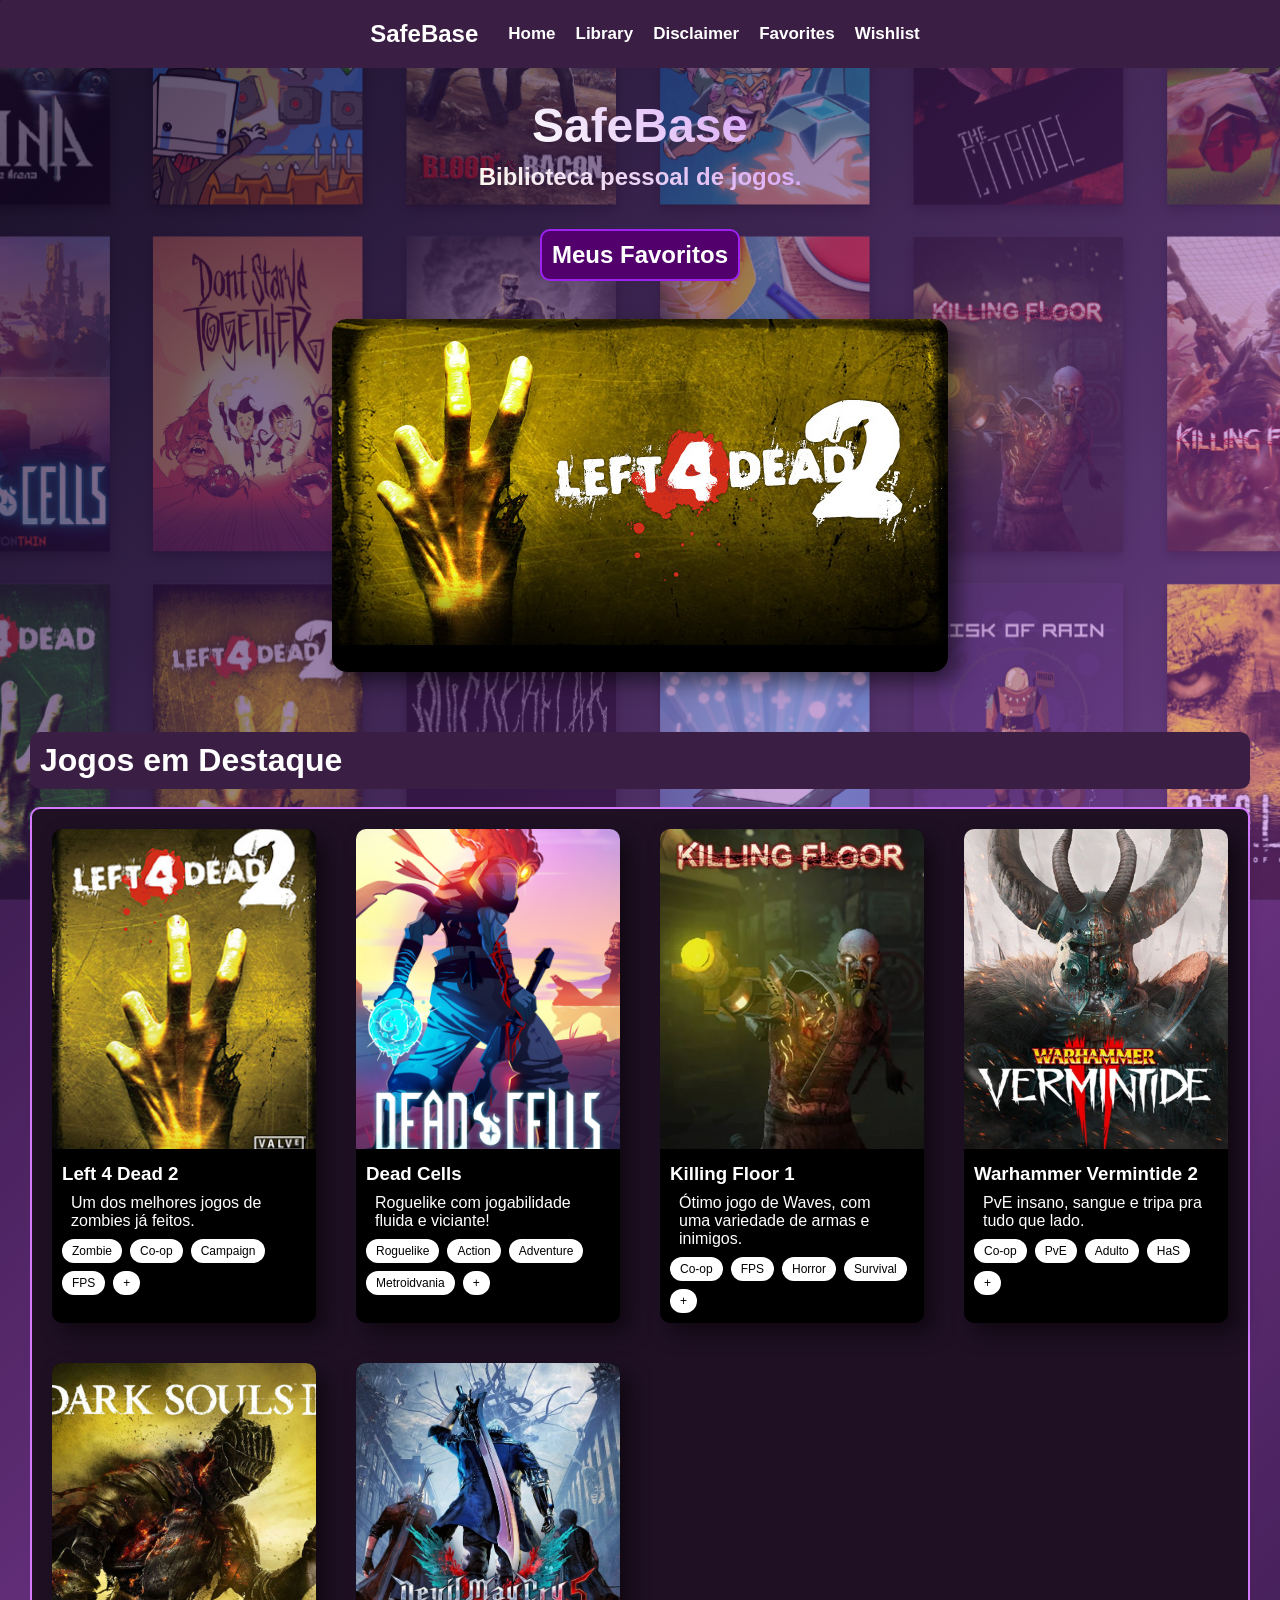
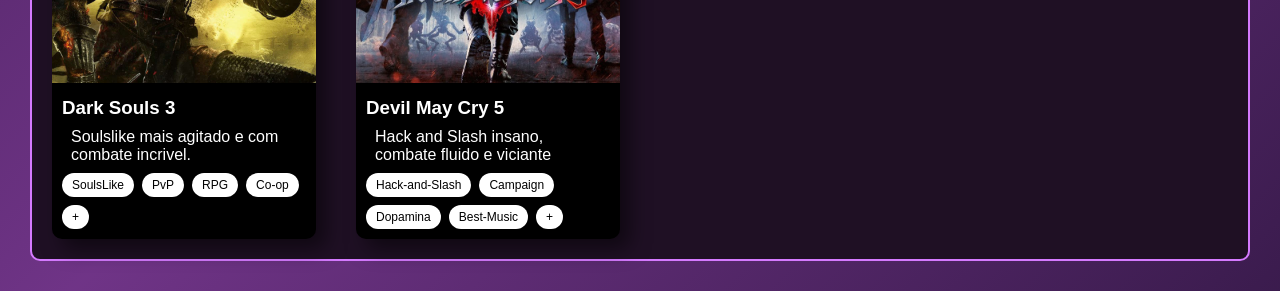
<file: site-vitrine/index.html>
<!DOCTYPE html>
<html lang="pt-br">

<head>
  <meta charset="utf-8" />
  <meta name="viewport" content="width=device-width" />

  <link href="assets/css/styles.css" rel="stylesheet" />

  <title>Home SafeBase</title>
</head>

<body>

<header>
  <nav class="nav-menu">
    <h2 class="logo">SafeBase</h2>
    <a href="index.html">Home</a>
    <a href="pages/biblioteca.html">Library</a>
    <a href="pages/disclaimer.html">Disclaimer</a>
    <a href="pages/favoritos.html">Favorites</a>
    <a href="pages/wishlist.html">Wishlist</a>
  </nav>
</header>

<main>
   
  <section class="hero-banner">
   <h1>SafeBase</h1>
   <p>Biblioteca pessoal de jogos.</p>
   
  <br>

  <h2 class="favorite-games">Meus Favoritos</h1>

  <br>

  <img src="assets/images/banners/banner-l4d2.jpg" alt="Banner do jogo Left 4 Dead 2" />

  </section>

  <section class="games-section">

    <h2>Jogos em Destaque</h2>

    <br>

    <div id="games-container"></div>

  </section>

</main>

<script type="module" src="js/main.js"></script>

</body>
</html>
</file>
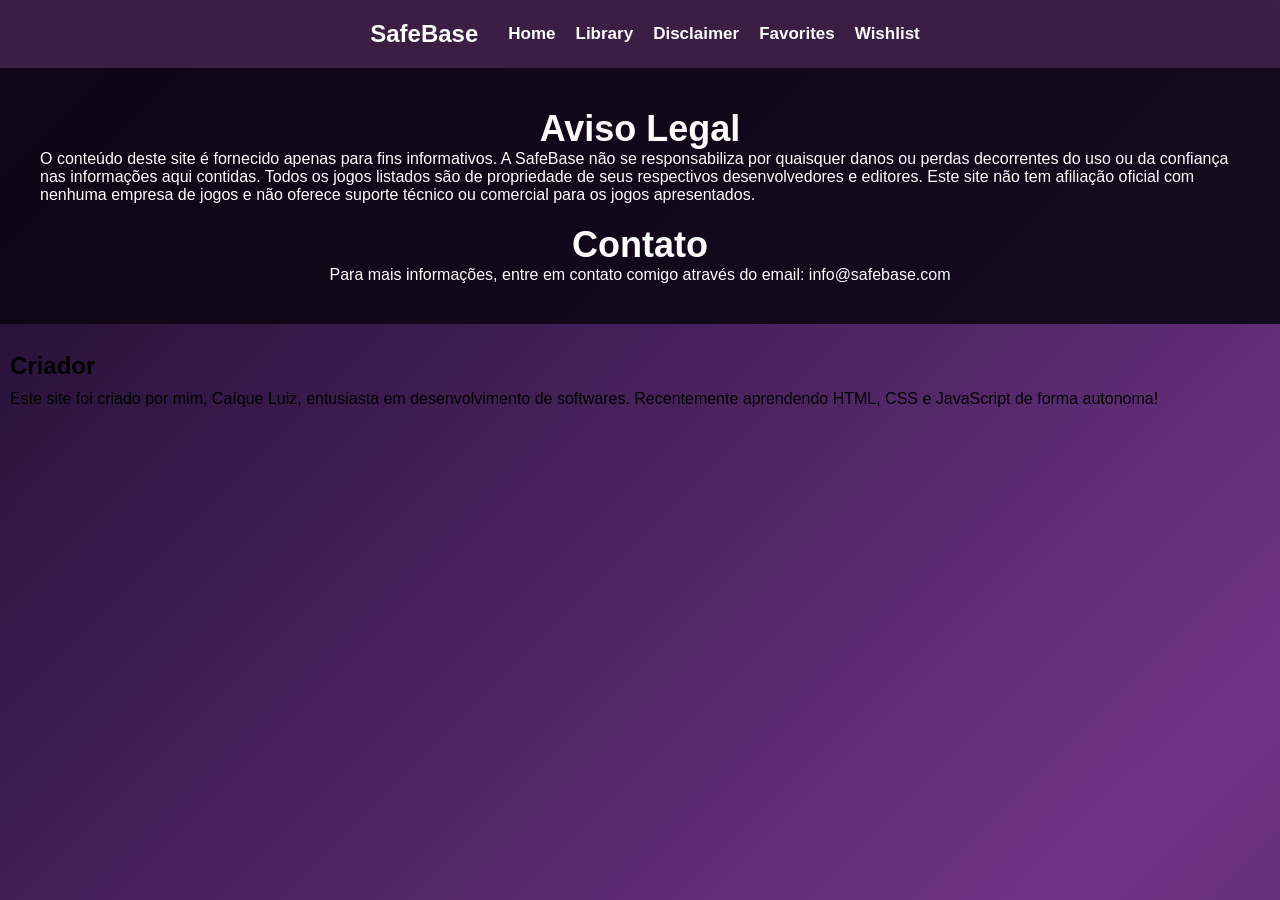
<file: site-vitrine/pages/disclaimer.html>
<!DOCTYPE html>
<html lang="pt-br">
   
<head>
  <meta charset="utf-8" />
  <meta name="viewport" content="width=device-width" />

  <link href="../assets/css/disclaimer.css" rel="stylesheet" />

  <title>Aviso</title>

</head>

<header>
  <nav class="nav-menu">
    <h2 class="logo">SafeBase</h2>
    <a href="../index.html">Home</a>
    <a href="pages/biblioteca.html">Library</a>
    <a href="pages/disclaimer.html">Disclaimer</a>
    <a href="pages/favoritos.html">Favorites</a>
    <a href="pages/wishlist.html">Wishlist</a>
  </nav>
</header>

<main>

<div class="all-sections">
  <section class="disclaimer-section">
    <h1>Aviso Legal</h1>
    <p>O conteúdo deste site é fornecido apenas para fins informativos. A SafeBase não se responsabiliza por quaisquer danos ou perdas decorrentes do uso ou da confiança nas informações aqui contidas. Todos os jogos listados são de propriedade de seus respectivos desenvolvedores e editores. Este site não tem afiliação oficial com nenhuma empresa de jogos e não oferece suporte técnico ou comercial para os jogos apresentados.
    </p>
  </section>

  <section class="contact-section">
    <h2>Contato</h2>
    <p>Para mais informações, entre em contato comigo através do email: info@safebase.com</p>
  </section>
</div>

  <br>
  
  <section class="creator-section">
    <h2>Criador</h2>
    <p>Este site foi criado por mim, Caíque Luiz, entusiasta em desenvolvimento de softwares. Recentemente aprendendo HTML, CSS e JavaScript de forma autonoma!
    </p>
  </section>

</main>

<body>
</body>
</html>
</file>
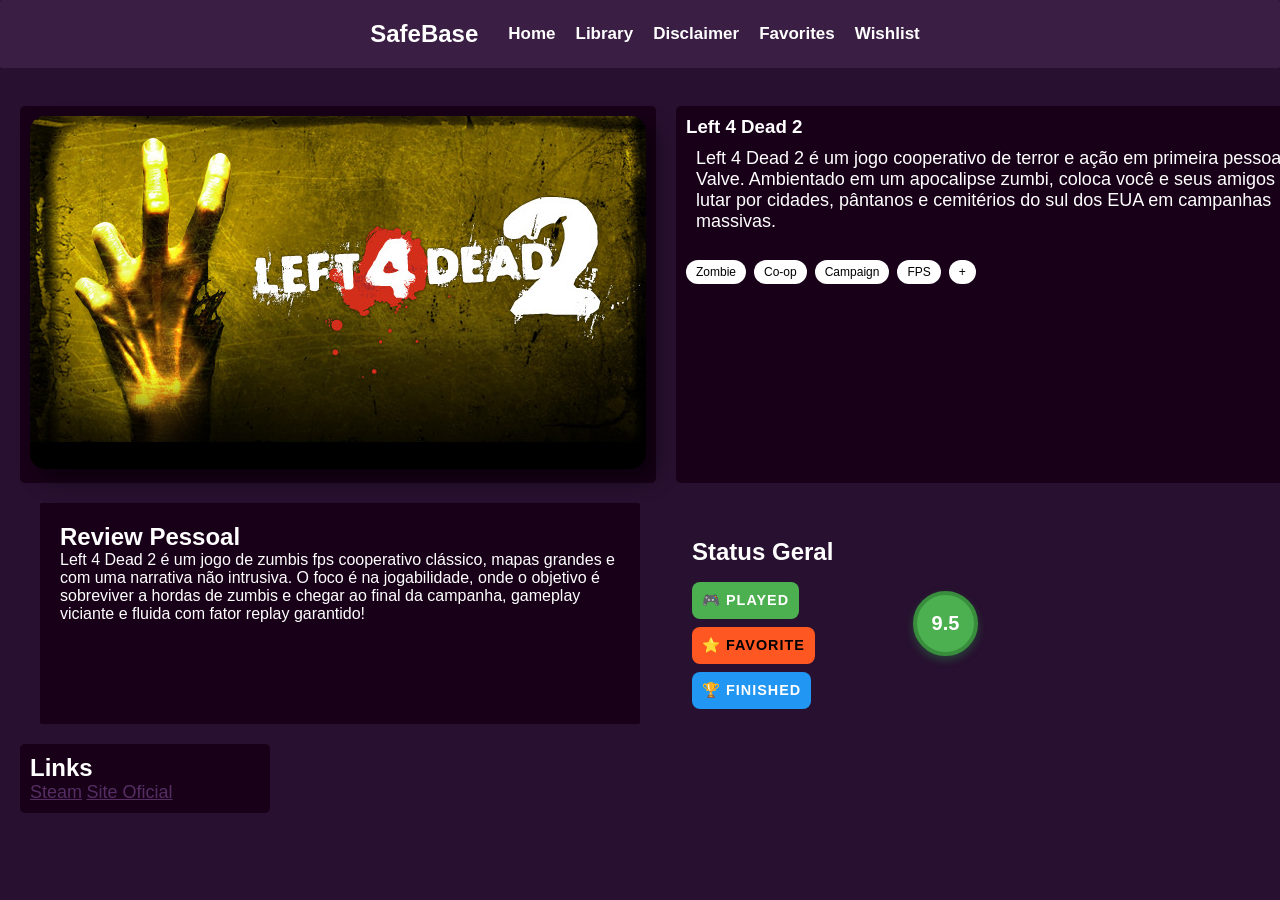
<file: site-vitrine/pages/gamesPages/left4dead2.html>
<!DOCTYPE html>
<html lang="pt-br">

<head>
  <meta charset="utf-8" />
  <meta name="viewport" content="width=device-width" />

  <link href="../../assets/css/gameDetails.css" rel="stylesheet" />

  <title>Home SafeBase</title>
</head>

<body>

<header>
  <nav class="nav-menu">
    <h2 class="logo">SafeBase</h2>
    <a href="../../index.html">Home</a>
    <a href="./pages/biblioteca.html">Library</a>
    <a href="./pages/disclaimer.html">Disclaimer</a>
    <a href="./pages/favoritos.html">Favorites</a>
    <a href="./pages/wishlist.html">Wishlist</a>
  </nav>
</header>

<main>

 <section class="left-page">

  <br> 

  <div id="details-container"></div>

 </section>

</main>

<script type="module" src="/site-vitrine/js/left4.js"></script>

</body>
</html>
</file>
<file: site-vitrine/assets/css/styles.css>
*{
  margin: 0;
  padding: 0;
  box-sizing: border-box;
  font-family: 'Inter', sans-serif;
}

:root {
  --primary-color: #3a1e43;
 
}

html {
 background-color: var(--primary-color);
}

.header{
 width: 100%;
 height: 80px;
 display: flex;
 align-items: center;
 justify-content: center;
 gap: 55px;
} 

.nav-menu {
  border-radius: 2px;
  font-weight: bold;
  background-color: #3a1e43;
  display: flex;
  padding: 20px;
  justify-content: center;
  align-items: center;
  gap: 20px;

}

.nav-menu .logo {
  font-size: 24px;
  color: white;
  justify-content: left;
  padding: 0 10px;
}

.nav-menu a {
  color: white;
  text-decoration: none;
  font-size: 17px;
}

.nav-menu a:hover {
  color: #d8a6f7;
}

.favorite-games {
  color: white;
  background-color: #51006c;
  border: 2px solid #9d21f0; 
  padding: 10px;
  border-radius: 10px;
  text-align: center;
}

body {
  margin: 0;
  padding: 0;
  width: 100%;
  min-height: 100vh;

  background: 
    linear-gradient(-45deg,
      rgba(10, 5, 16, 0.85),
      rgba(26, 11, 46, 0.70),
      rgba(191, 85, 236, 0.40),
      rgba(26, 11, 46, 0.70),
      rgba(224, 177, 241, 0.30),
      rgba(10, 5, 16, 0.85)
    ),
    url("../images/banners/banner-home.png");

  background-size: 400% 400%, cover;
  background-attachment: fixed, fixed;
  background-position: center;
  background-repeat: no-repeat;
  

  animation: backgroundRoxo 15s ease infinite;
}

@keyframes backgroundRoxo {
  0% {
    background-position: 0% 50%, center;
  }
  50% {
    background-position: 100% 50%, center;
  }
  100% {
    background-position: 0% 50%, center;
  }
}

.hero-banner{
  color: white;
  display: flex;
  align-items: center;
  justify-content: center;
  flex-direction: column;
  gap: 10px;
  padding: 30px;
}

.hero-banner img {
  border-radius: 15px;
  max-height: 1920px;
  max-width: 1080px;
  object-fit: cover;
  box-shadow: 10px 10px 20px rgba(0, 0, 0, 0.5);
}

.hero-banner img:hover {
  cursor: pointer;
  transform: scale(1.05);
  transition: transform 0.2s ease-out;
}

.hero-banner h1 {
  border-radius: 1px;
  border-color: white;
  font-size: 48px;
  background: linear-gradient(45deg, #fcfcfc, #d8a6f7);
  background-clip: text;
  -webkit-background-clip: text;
  color: transparent;

}

.hero-banner p {
  font-size: 24px;
  text-align: center;
  font-weight: bold;
  background: linear-gradient(45deg, #fcfcef, #d8a6f7);
  background-clip: text;
  -webkit-background-clip: text;
  color: transparent;

}

.games-section {
  align-items: center;
  justify-content: center;
  padding: 30px;
}

.games-section h2 {
  font-size: 32px;
  font-weight: bold;
  color: white;
  background-color:var(--primary-color);
  padding: 10px;
  border-radius: 10px;
  gap: 30px;
}

#games-container {
  display: grid;
  
  border-radius: 10px;
  border: 2px solid hsl(281, 100%, 74%);
  background-size: cover;
  background-color: #1f1024;
  grid-template-columns:
    repeat(auto-fill, minmax(225px, 1fr));
    gap: 40px;
    padding: 20px;
}

.game-card{
  background-color: black;
  border-radius: 10px;
  overflow: hidden;
  box-shadow: 10px 10px 20px rgba(0, 0, 0, 0.5);

}

.game-card:hover{
  transform: scale(1.05);
  transition: transform 0.2s ease;
}

.game-card img {
  width: 100%;
  height: 320px;
  object-fit: cover;
}

.game-card img:hover {
  cursor: pointer;
}

.game-card h3 {
  color: white;

}

.game-card p {
  color: white;
  padding: 9px;
}

.game-info {
  padding: 10px;
}

.genres {
  display: flex;
  flex-wrap: wrap;
  gap: 8px;
}

.genres span {
  background: white;
  padding: 5px 10px;
  border-radius: 20px;
  font-size: 12px;
}

.genres span:hover {
  background: #ddd;
  cursor: pointer;
}
</file>
<file: site-vitrine/assets/css/disclaimer.css>
*{
  margin: 0;
  padding: 0;
  box-sizing: border-box;
  font-family: 'Inter', sans-serif;
}

:root {
  --primary-color: #3a1e43;
 
}

html {
 background-color: var(--primary-color);
}

.header{
 width: 100%;
 height: 80px;
 display: flex;
 align-items: center;
 justify-content: center;
 gap: 55px;
} 

.nav-menu {
  border-radius: 2px;
  font-weight: bold;
  background-color: var(--primary-color);
  display: flex;
  padding: 20px;
  justify-content: center;
  align-items: center;
  gap: 20px;

}

.nav-menu .logo {
  font-size: 24px;
  color: white;
  justify-content: left;
  padding: 0 10px;
}

.nav-menu a {
  color: white;
  text-decoration: none;
  font-size: 17px;
}

.nav-menu a:hover {
  color: #d8a6f7;
}

body {
  margin: 0;
  padding: 0;
  width: 100%;
  min-height: 100vh;

  background: 
    linear-gradient(-45deg,
      rgba(10, 5, 16, 0.85),
      rgba(26, 11, 46, 0.70),
      rgba(191, 85, 236, 0.40),
      rgba(26, 11, 46, 0.70),
      rgba(224, 177, 241, 0.30),
      rgba(10, 5, 16, 0.85)
    );

  background-size: 400% 400%;
  background-attachment: fixed;
  background-position: center;
  background-repeat: no-repeat;
  

  animation: backgroundRoxo 15s ease infinite;
}

@keyframes backgroundRoxo {
  0% {
    background-position: 0% 50%;
  }
  50% {
    background-position: 100% 50%;
  }
  100% {
    background-position: 0% 50%;
  }
}

.all-sections {
    display: flex;
    background-color: rgba(10, 5, 16, 0.85);
    flex-direction: column;
    align-items: center;
    justify-content: center;
    gap: 20px;
    padding: 40px;
    color: white;
}

.all-sections h1 {
    font-size: 36px;
    color: white;
    text-align: center;
}

.all-sections h2 {
    font-size: 36px;
    color: white;
    padding: 0 20px;
    text-align: center;
}

.creator-section {
    display: flex;
    flex-direction: column;
    align-items: left;
    justify-content: left;
    gap: 10px;
    padding: 10px;
}
</file>
<file: site-vitrine/assets/css/gameDetails.css>
*{
  margin: 0;
  padding: 0;
  box-sizing: border-box;
  font-family: 'Inter', sans-serif;
}

:root {
  --primary-color: #3a1e43;
 
}

html {
 background-color: #281030;
}

.header{
 width: 100%;
 height: 80px;
 display: flex;
 align-items: center;
 justify-content: center;
 gap: 55px;
} 

.nav-menu {
  border-radius: 2px;
  font-weight: bold;
  background-color: var(--primary-color);
  display: flex;
  padding: 20px;
  justify-content: center;
  align-items: center;
  gap: 20px;

}

.nav-menu .logo {
  font-size: 24px;
  color: white;
  justify-content: left;
  padding: 0 10px;
}

.nav-menu a {
  color: white;
  text-decoration: none;
  font-size: 17px;
}

.nav-menu a:hover {
  color: #d8a6f7;
}

.left-page {
  padding: 20px;
  color: white;
}

.game-details {
  display: flex;
  padding: 20px;
  gap: 20px;
}

.container-header{
  display: flex;
  gap: 20px;
}

.container-header img{
  border-radius: 15px;
  max-height: 1920px;
  max-width: 1080px;
  object-fit: cover;
  box-shadow: 10px 10px 20px rgba(0, 0, 0, 0.5);
}

.container-header img:hover{
  transform: scale(1.05);
  transition: transform 0.2s ease-out;
}

.column{
  flex: 1;
  background-color: rgb(24, 0, 24);
  padding: 10px;
  border-radius: 5px;
}
  
.p-description{
  font-size: 18px;
  width: 650px;
  word-wrap: break-word;
  background-color: rgb(24, 0, 24);
  color: white;
  padding: 10px;
  border-radius: 5px;
}

.p-genres {
  color: black;
  display: flex;
  flex-wrap: wrap;
  gap: 8px;
}

.p-genres span {
  background: white;
  padding: 5px 10px;
  border-radius: 20px;
  font-size: 12px;
}

.p-genres span:hover {
  background: grey;
  cursor: pointer;
}

.review{
  background-color: rgb(24, 0, 24);
  width: 600px;
  word-wrap: break-word;
  color: white;
  padding: 20px;
  border-radius: 2px;
}

.game-status-container{
  display: flex;
  align-items: center;
  justify-content: space-between;
  background-color: linear-gradient(135deg, #180018, #3a1e43);
  padding: 15px 32px;
  border-radius: 12px;
  gap: 40px;
  max-width: 350px;
  margin-top: 20px;
}

.status-badges{
  display: flex;
  font-weight: bold;
  flex-direction: column;
  gap: 16px;
}

.status-badges .badge-group{
  display: flex;
  gap: 8px;
  flex-wrap: wrap;
}

.badge{
  display: inline-block;
  align-items: center;
  padding: 10px 10px;
  border-radius: 8px;
  font-size: 0.9rem;
  font-weight: bold;
  text-transform: uppercase;
  letter-spacing: 1px;
  color: white;
  transition: transform 0.2s ease, box-shadow 0.2s ease;
}

.badge:hover {
  transform: translateY(-2px);
}

.badge-played {
  background-color: #4CAF50;
}

.badge-favorite {
  background-color: #FF5722;
  color: #000;
}

.badge-finished {
  background-color: #2196F3;
}

.score-circle{
  display: flex;
  align-items: center;
  justify-content: center;
  width: 65px;
  height: 65px;
  border-radius: 50%;
  font-weight: 900;
  font-size: 1.25rem;
  color: white;
  border: 4px solid transparent;
  flex-shrink: 0;
}

.score-high {
   background-color: #4CAF50;
   border-color: #388E3C;
   box-shadow: 0 4px 8px rgba(42, 175, 80, 0.3);
}

.score-medium {
   background-color: #FF9800;
   border-color: #F57C00;
   box-shadow: 0 4px 8px rgba(255, 152, 0, 0.3);
}

.score-low {
   background-color: #F44336;
   border-color: #D32F2F;
   box-shadow: 0 4px 8px rgba(244, 67, 54, 0.3);
}

.game-links{
  background-color: rgb(24, 0, 24);
  align-items: center;
  justify-content: center;
  color: white;
  width: 250px;
  padding: 10px;
  border-radius: 5px;
  gap: 20px;
}

.game-links a{
  word-wrap: break-word;
  justify-content: center;
  font-size: 18px;
  color: #552d63;
}
</file>
